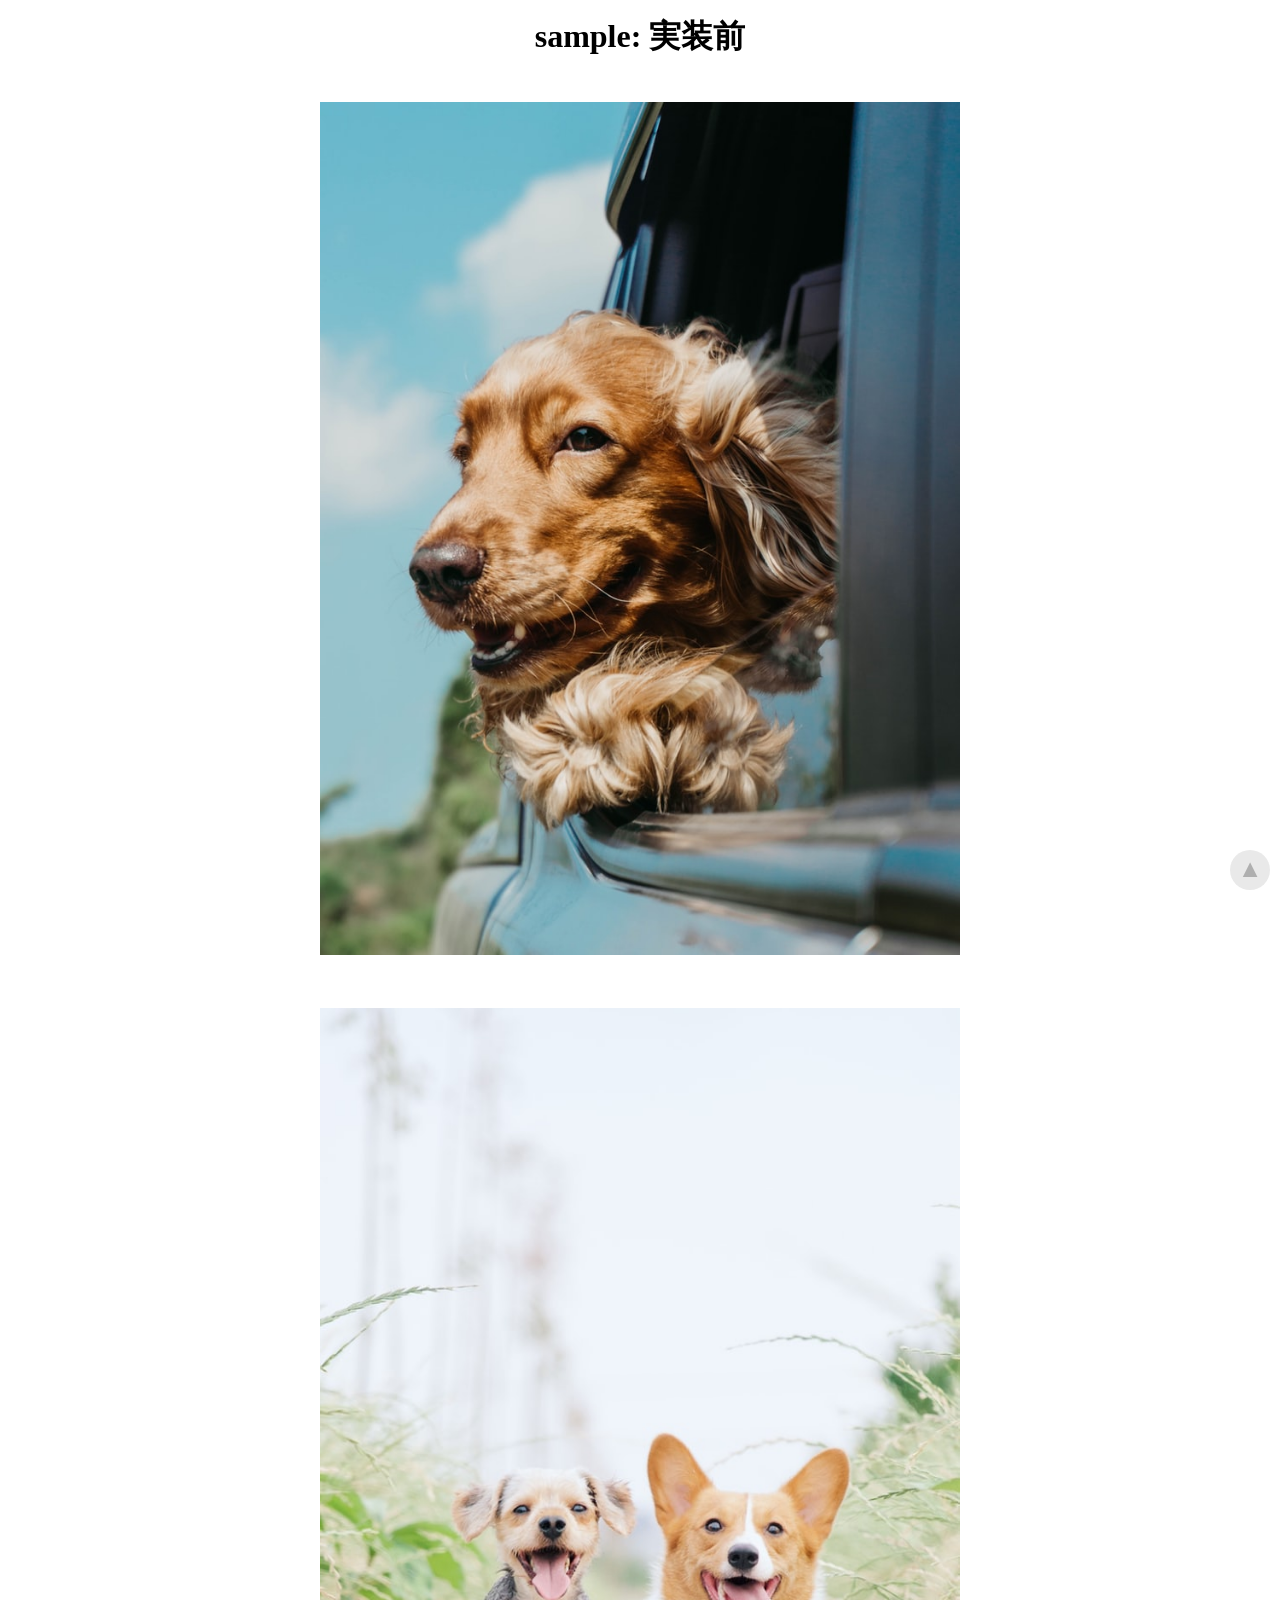
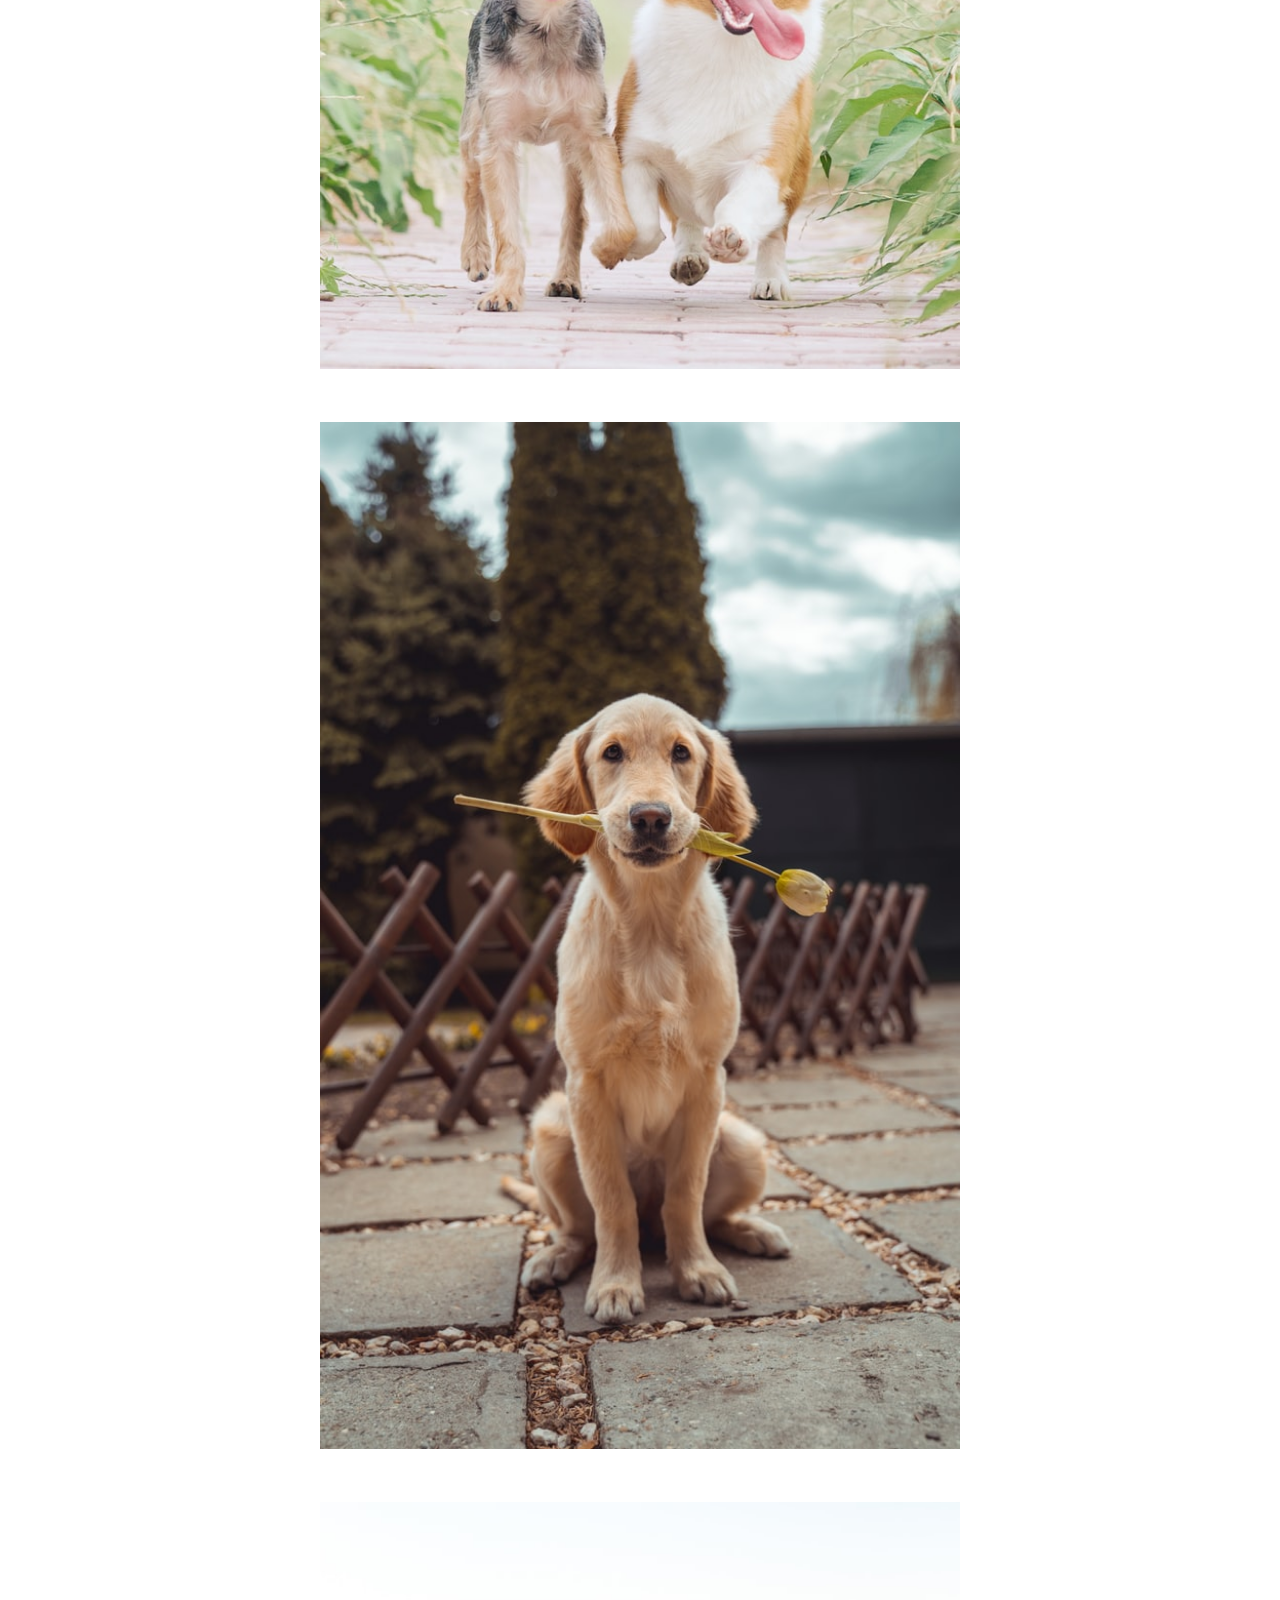
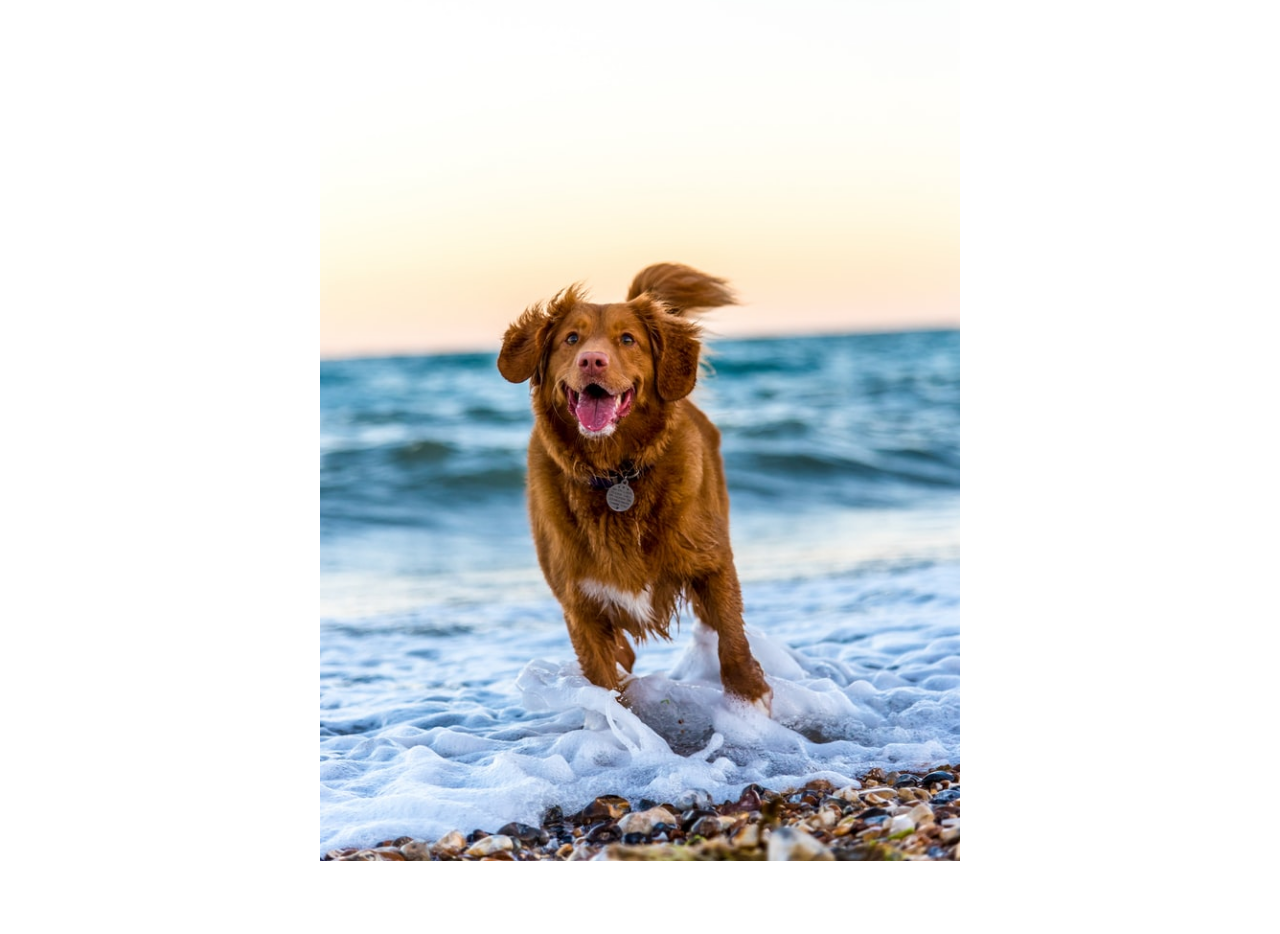
<file: base/index.html>
<!DOCTYPE html>
<html lang="ja">
<head>
  <meta charset="UTF-8">
  <meta name="viewport" content="width=device-width, initial-scale=1.0">
  <link rel="stylesheet" href="./css/reset.css">
  <link rel="stylesheet" href="./css/style.css">
  <title>Document</title>
</head>
<body>
  <div class="container">
    <h1 class="heading">sample: 実装前</h1>

    <!-- 画像 -->
    <div class="dummy"><img class="imageDog" src="./images/dog01.jpg" alt="dog"></div>
    <div class="dummy"><img class="imageDog" src="./images/dog02.jpg" alt="dog"></div>
    <div class="dummy"><img class="imageDog" src="./images/dog03.jpg" alt="dog"></div>
    <div class="dummy"><img class="imageDog" src="./images/dog04.jpg" alt="dog"></div>

    <!-- トップへ戻るボタン -->
    <a class="backToTop" href="#" style="display:none;">
      <span class="backToTop_inner">▲</span>
    </a>
  </div>

  <script src="https://code.jquery.com/jquery-3.3.1.js"></script>
  <script src="script/script.js"></script>
</body>
</html>
</file>
<file: base/css/style.css>
@charset "UTF-8";

.container {
  padding: 20px 0;
}

.heading {
  font-size: 2rem;
  text-align: center;
}
@media screen and (max-width:767px) {
  .heading {
    font-size: 1.5rem;
  }
}

.backToTop {
  display: block;
  position: fixed;
  right: 10px;
  bottom: 10px;
  width: 40px;
  height: 40px;
  border-radius: 50%;
  text-align: center;
  background-color: #ccc;
}
.backToTop:hover {
  opacity: 0.7;
}

.backToTop_inner {
  display: inline-block;
  padding-top: 6px;
  font-size: 25px;
  color: #444;
}

.imageDog {
  width: 100%;
}

.dummy {
  width: 50%;
  margin: 50px auto;
  text-align: center;
}

@media screen and (max-width:767px) {
  .dummy {
    width: 100%;
  }
}
</file>
